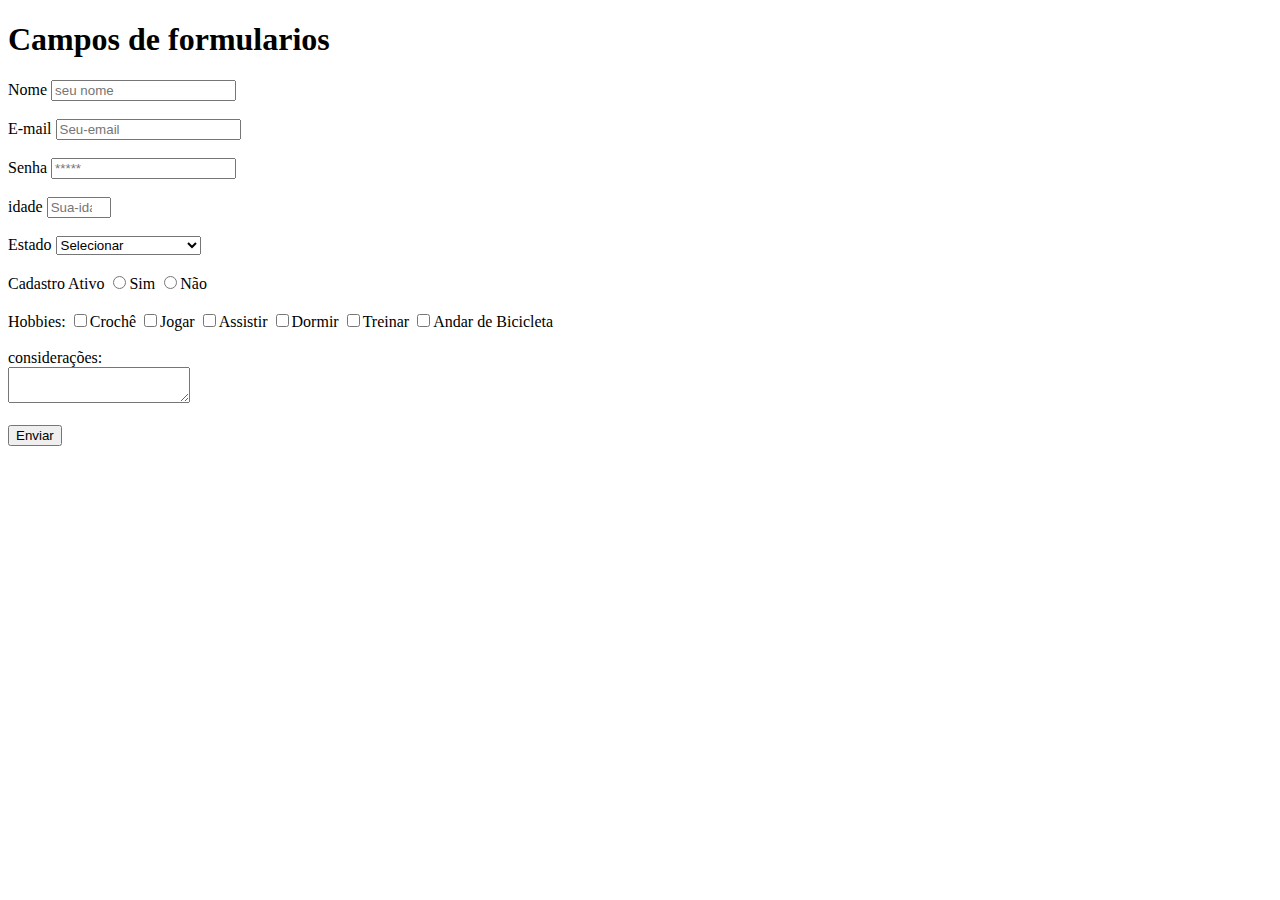
<file: formularios.html>
<!DOCTYPE html>
<html lang="pt-BR">
<head>
    <meta charset="UTF-8">
    <meta http-equiv="X-UA-Compatible" content="IE=edge">
    <meta name="viewport" content="width=device-width, initial-scale=1.0">
    <title>Document</title>
</head>
<body>
    <h1>Campos de formularios</h1>
    <form action="">
        <label for="nome">Nome</label>
        <input type="text" autocomplete="off" id="nome" placeholder="seu nome" required>

        <br><br>
        <label for="email">E-mail</label>
        <input type="email" id="email" placeholder="Seu-email">

        <br><br>
        <label for="senha">Senha</label>
        <input type="password" id="senha" placeholder="*****">
        
        <br><br>
        <label for="idade">idade</label>
        <input type="number" step="5" min="0" max="150" id="idade" placeholder="Sua-idade" required><br><br>

        <label for="estado">Estado</label>
        <select name="estado" id="estado">
            <option value="">Selecionar</option>
            <option value="AC">Acre</option>
            <option value="AL">Alagoas</option>
            <option value="AP">Amapá</option>
            <option value="AM">Amazonas</option>
            <option value="BA">Bahia</option>
            <option value="CE">Ceará</option>
            <option value="DF">Distrito Federal</option>
            <option value="ES">Espírito Santo</option>
            <option value="GO">Goiás</option>
            <option value="MA">Maranhão</option>
            <option value="MT">Mato Grosso</option>
            <option value="MS">Mato Grosso do Sul</option>
            <option value="MG">Minas Gerais</option>
            <option value="PA">Pará</option>
            <option value="PB">Paraíba</option>
            <option value="PR">Paraná</option>
            <option value="PE">Pernambuco</option>
            <option value="PI">Piauí</option>
            <option value="RJ">Rio de Janeiro</option>
            <option value="RN">Rio Grande do Norte</option>
            <option value="RS">Rio Grande do Sul</option>
            <option value="RO">Rondônia</option>
            <option value="RR">Roraima</option>
            <option value="SC">Santa Catarina</option>
            <option value="SP">São Paulo</option>
            <option value="SE">Sergipe</option>
            <option value="TO">Tocantins</option>
        </select>

        <br><br>
        <label for="">Cadastro Ativo</label>
        <input type="radio" name="cadativo">Sim
        <input type="radio" name="cadativo">Não

        <br><br>
        <label for="">Hobbies:</label>
        <input type="checkbox" name="hobs">Crochê
        <input type="checkbox" name="hobs">Jogar
        <input type="checkbox" name="hobs">Assistir
        <input type="checkbox" name="hobs">Dormir
        <input type="checkbox" name="hobs">Treinar
        <input type="checkbox" name="hobs">Andar de Bicicleta

        <br><br>
        <label for="consideracoes">considerações:</label>
        <br>
        <textarea name="consideracoes" id="consideracoes"></textarea>

        <br><br>
        <button>Enviar</button>
    </form>
</body>
</html>
</file>
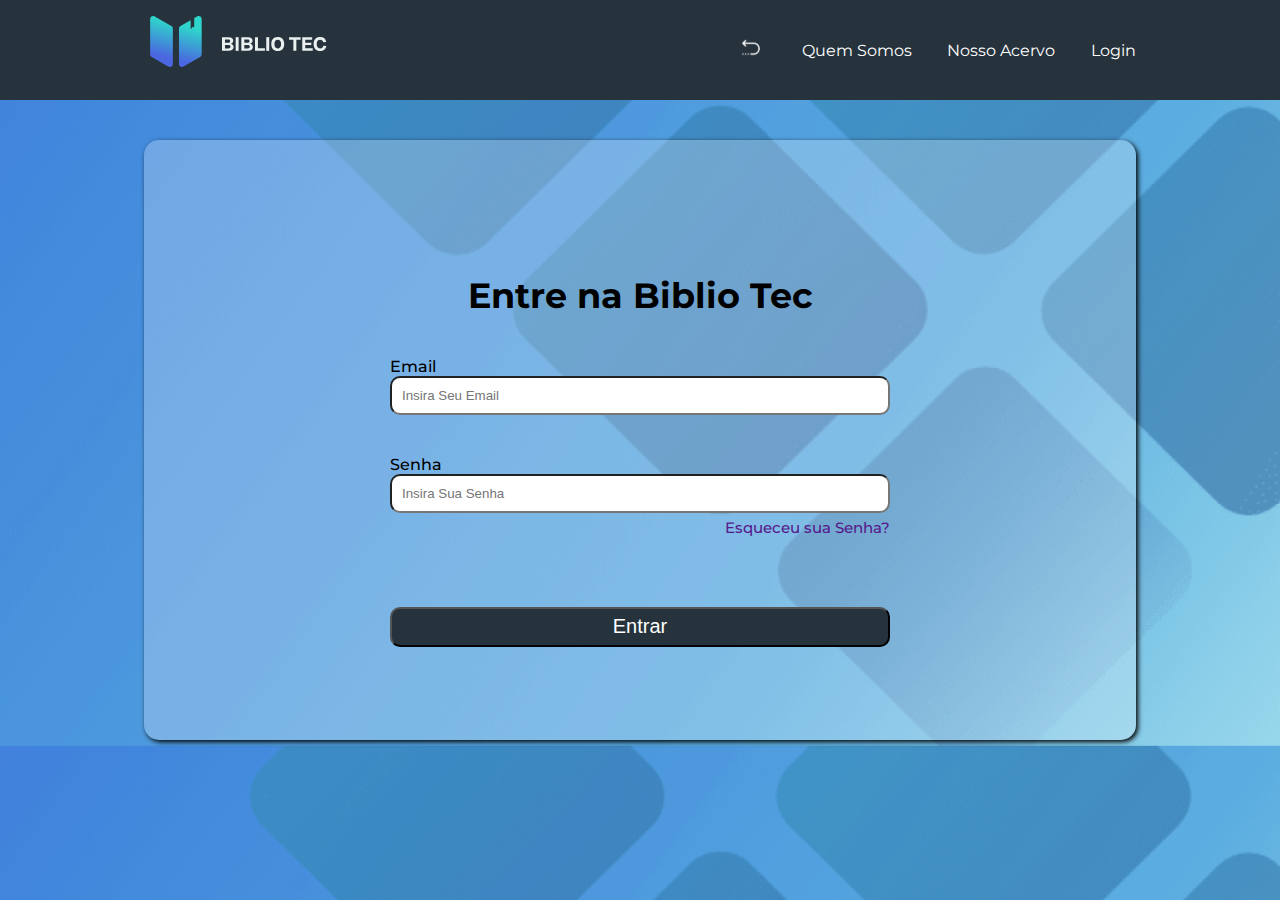
<file: login.html>
<!DOCTYPE html>
<html lang="pt-BR">

<head>
    <meta charset="UTF-8">
    <meta name="viewport" content="width=device-width, initial-scale=1.0">
    <title>Login - A sua biblioteca digital</title>
    <link rel="stylesheet" href="./CSS/login.css">

    <style>
        body {
            background-image: url("login-bk-desktop.png");
            background-size: 100%;
        }
    </style>

</head>

<body>
    <header>
        <div class="Layout-grid header-flex">
            <img src="./images/logo-desktop.svg" alt="Um livro aberto com o texto bibliotec ao lado">
            <nav>
                <a href="index.html">
                    <img src="./images/Return.svg">
                </a>
                <a href="#">Quem Somos</a>
                <a href="#">Nosso Acervo</a>
                <a href="login.html">Login</a>
            </nav>
        </div>
    </header>

    <main class="login-flex Layout-grid">
        <form class="login">
            <h1>Entre na Biblio Tec</h1>

            <div class="email">
                <label for="email">Email</label>
                <input type="email" placeholder="Insira Seu Email" id="email">
            </div>

            <div class="senha">
                <label for="senha">Senha</label>
                <input type="password" placeholder="Insira Sua Senha" id="senha">
                <a href="">Esqueceu sua Senha?</a>
            </div>

            <div>
                <button>
                    <p href="index.html">Entrar</p>
                </button>
            </div>
        </form>
    </main>
</body>

</html>
</file>
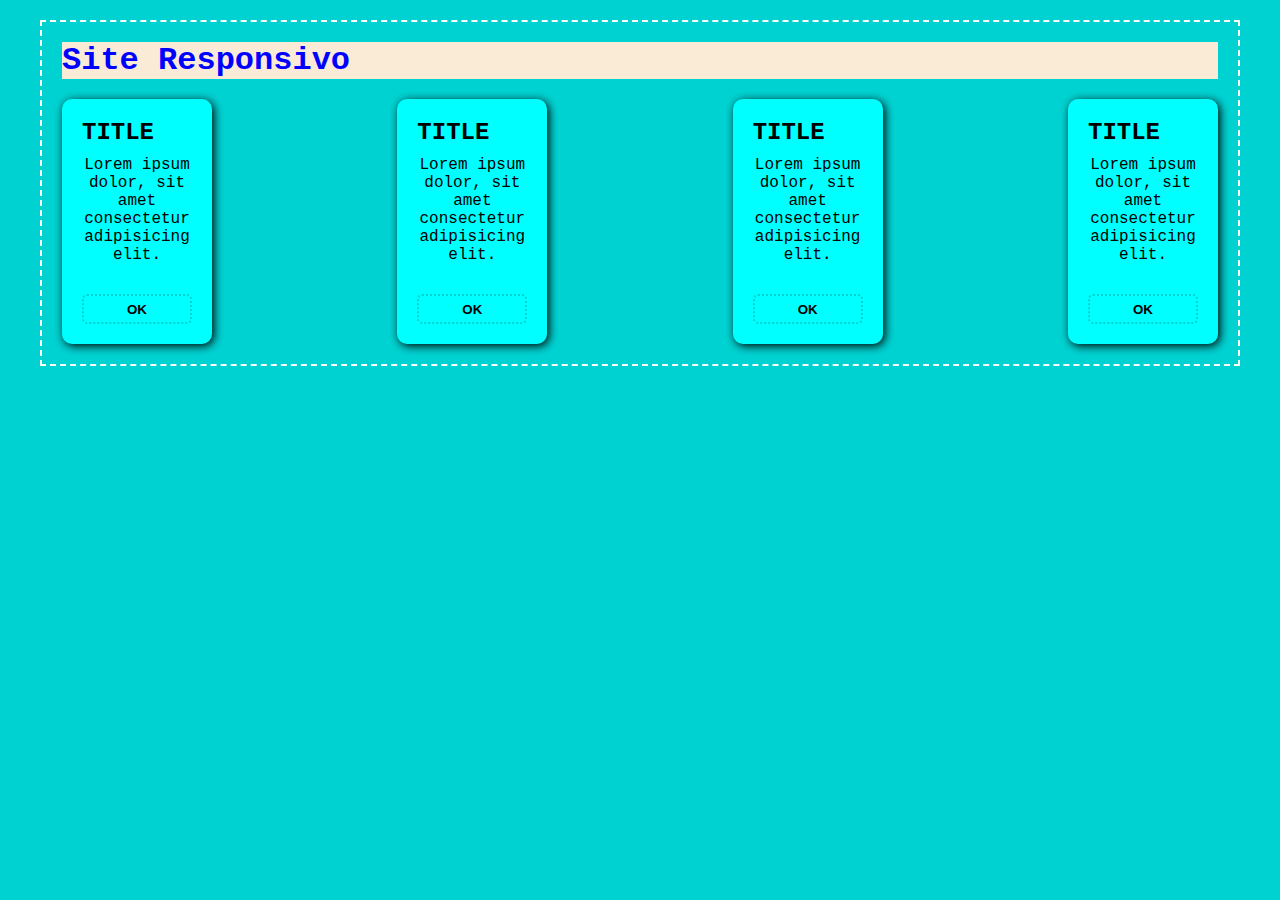
<file: responsividade.html>
<!DOCTYPE html>
<html lang="pt-BR">

<head>
    <meta charset="UTF-8">
    <meta name="viewport" content="width=device-width, initial-scale=1.0">
    <title>Document</title>
    <style>
        /* Desktop First >= 1200px */
        * {
            margin: 0;
            padding: 0;
            box-sizing: border-box;
        }

        body {
            background-color: rgb(0, 210, 210);
            font-family: 'Courier New', Courier, monospace;
        }

        h1 {
            color: blue;
            background-color: antiquewhite;
            width: 100%;
        }

        section {
            max-width: 1200px;
            margin: 0 auto;
            margin-top: 20px;
            border: 2px dashed white;
            padding: 20px;

            display: flex;
            justify-content: space-between;
            flex-wrap: wrap;
        }

        article {
            width: 150px;
            /* height: 200px; */
            margin-top: 20px;
            padding: 20px;
            border-radius: 10px;

            background-color: aqua;
            box-shadow: 2px 2px 10px black;
        }

        article p {
            margin-bottom: 20px;
            text-align: center;
        }

        article h2 {
            text-transform: uppercase;
            margin-bottom: 10px;
        }

        article button {
            width: 100%;
            height: 30px;
            margin-top: 10px;
            background-color: transparent;
            border: 2px dotted rgb(0, 210, 210);
            border-radius: 5px;

            font-weight: 600;
            text-transform: uppercase;
        }

        /* TABLET - 768px - 1199px */
        @media screen and (min-width: 768px) and (max-width: 1199px) {
            h1 {
                text-align: center;
                color: cornflowerblue;
                background-color: bisque;
            }

            section {
                max-width: 400px;
                max-height: 800px;
            }
        }

        /* SMARTPHONE - 0px - 767px */
        @media screen and (max-width: 767px) {
            h1 {
                text-align: center;
                color: brown;
                background-color: rgb(203, 203, 203);
            }
        }

        @media (max-width: 767px) {
            h2 {
                text-align: center;
                color: black;
                background-color: antiquewhite;
            }

            section {
                flex-direction: column;
                align-items: center;
            }

            article {
                width: 80%;
                height: 200px;
            }
        }
    </style>
</head>

<body>

    <section>
        <h1>Site Responsivo</h1>

        <article>
            <h2>Title</h2>
            <p>Lorem ipsum dolor, sit amet consectetur adipisicing elit.</p>
            <button>ok</button>
        </article>

        <article>
            <h2>Title</h2>
            <p>Lorem ipsum dolor, sit amet consectetur adipisicing elit.</p>
            <button>ok</button>
        </article>

        <article>
            <h2>Title</h2>
            <p>Lorem ipsum dolor, sit amet consectetur adipisicing elit.</p>
            <button>ok</button>
        </article>

        <article>
            <h2>Title</h2>
            <p>Lorem ipsum dolor, sit amet consectetur adipisicing elit.</p>
            <button>ok</button>
        </article>
    </section>

</body>
</html>
</file>
<file: CSS/login.css>
@import url('https://fonts.googleapis.com/css2?family=Montserrat:ital,wght@0,100..900;1,100..900&display=swap');


* {
    margin: 0;
    padding: 0;
    box-sizing: border-box;
}

html body {
    height: 100vh;
}

body {
    font-family: "Montserrat", system-ui;
    display: flex;
    flex-direction: column;
    height: 100vh;
    width: 100vw;
}

.Layout-grid {
    margin: 0 auto;
    width: 100%;
    max-width: 992px;
}

.header-flex {
    display: flex;
    justify-content: space-between;
    align-items: center;
    height: 100%;
}

header {
    background-color: #26333d;
    height: 100px;
    width: 100%;
}

header nav {
    display: flex;
    justify-content: space-between;
    align-items: center;
    width: 400px;
    height: 100%;
    /* border: 3px solid snow; */
}

header nav a {
    text-decoration: none;
    color: white;
}

header nav img {
    width: 30px;
    padding: 5px;
    transition: box-shadow 0.6s, border-radius 0.6s;
}

header nav img:hover {
    box-shadow: 2px 2px 10px black;
    border-radius: 10px;
}

header a:hover {
    color: #2FD6CB;
}
/* fim cabeçalho */

h1 {
    margin: 40px;
    font-weight: 700;
    font-size: 35px;
}

.login-flex {
    display: flex;
    align-items: center;
    justify-content: center;
    margin-top: 40px;
}

.login {
    background-color: #ffffff3e;
    width: 100%;
    height: 600px;
    border-radius: 15px;
    
    display: flex;
    justify-content: center;
    flex-direction: column;
    align-items: center;
    box-shadow: 2px 2px 5px black;
}

.login button{
    width: 500px;
    height: 40px;
    border-radius: 10px;
    background-color: #26333d;
    margin-top: 30px;
}

.login button p{
    text-decoration: none;
    display: flex;
    justify-content: center;
    align-items: center;
    color: white;
    font-size: 20px;
    height: 100%;
}

.login button:hover{
    background-color: #6a8eaa;
    border: black;
}

.login button p:hover{
    color: black;
}

.email {
    display: flex;
    justify-content: center;
    flex-direction: column;

    margin-bottom: 40px;
}

.email label{
    width: 500px;
    font-weight: 500;
}

.email input {
    padding: 10px;
    width: 500px;
    
    align-self: center;
    border-radius: 10px;
}

.senha {
    display: flex;
    flex-direction: column;
    
    margin-bottom: 40px;
}

.senha label {
    width: 500px;
    font-weight: 500;
}

.senha input {
    padding: 10px;
    width: 500px;
    
    align-self: center;
    border-radius: 10px;
    margin-bottom: 5px;
}

.senha a {
    font-size: 15px;
    align-self: flex-end;
    text-decoration: none;
    font-weight: 500;
}

.senha a:hover {
    color: white;
}
</file>
